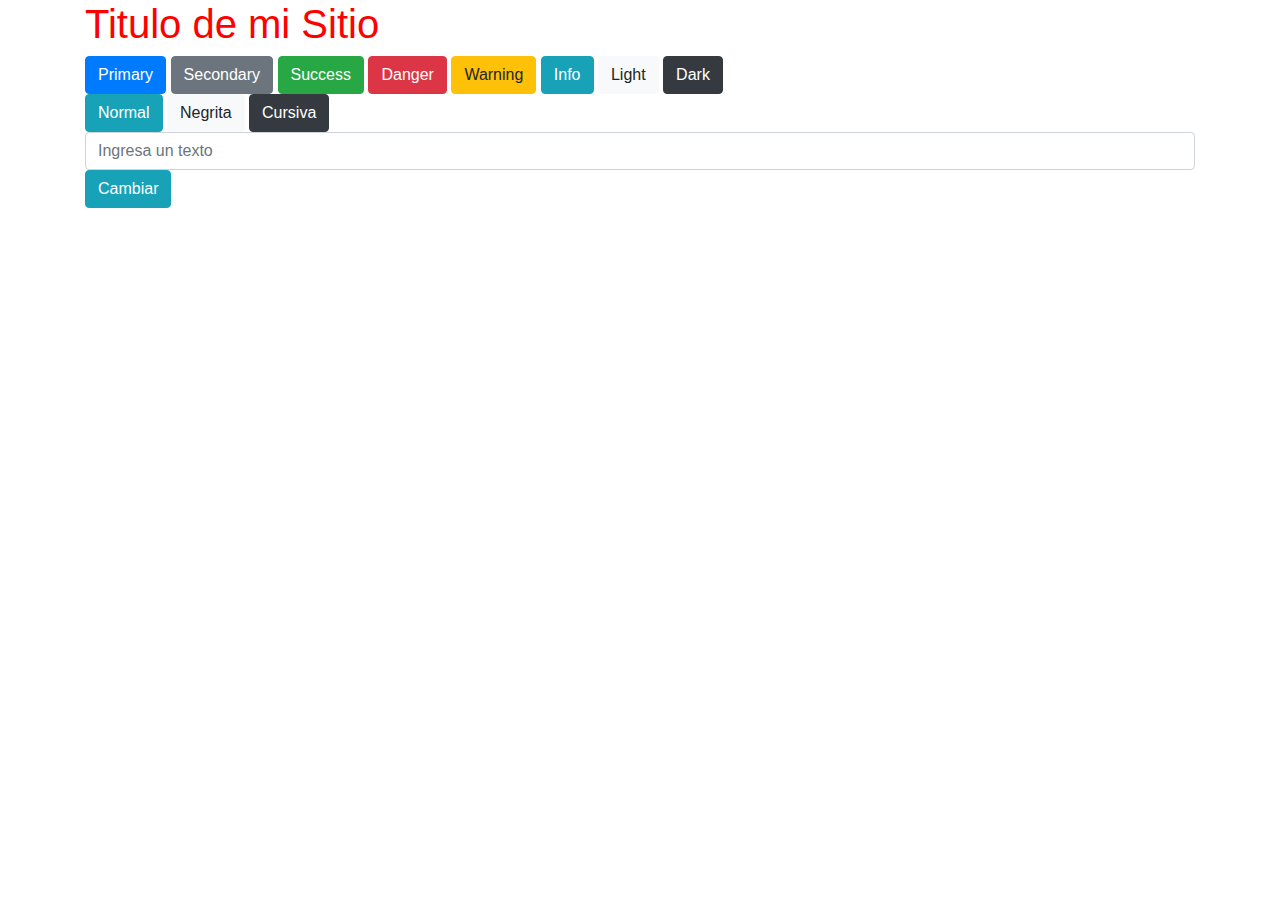
<file: dia10/index.html>
<!DOCTYPE html>
<html lang="en">

<head>
    <meta charset="UTF-8">
    <meta name="viewport" content="width=device-width, initial-scale=1.0">
    <meta http-equiv="X-UA-Compatible" content="ie=edge">
    <link rel="stylesheet" href="https://stackpath.bootstrapcdn.com/bootstrap/4.4.1/css/bootstrap.min.css"
        integrity="sha384-Vkoo8x4CGsO3+Hhxv8T/Q5PaXtkKtu6ug5TOeNV6gBiFeWPGFN9MuhOf23Q9Ifjh" crossorigin="anonymous">
    <title>Document</title>
</head>

<body>

    <main>
        <div class="container">

            <h1 id="titulo">Titulo de mi Sitio</h1>
            <div>
                <button onclick="changeColor('#007bff')" type="button" class="btn btn-primary">Primary</button>
                <button onclick="changeColor('#6c575d')" type="button" class="btn btn-secondary">Secondary</button>
                <button onclick="changeColor('#28a745')" type="button" class="btn btn-success">Success</button>
                <button onclick="changeColor('#dc3545')" type="button" class="btn btn-danger">Danger</button>
                <button onclick="changeColor('#ffc107')" type="button" class="btn btn-warning">Warning</button>
                <button onclick="changeColor('#17a2b8')" type="button" class="btn btn-info">Info</button>
                <button onclick="changeColor('#f8f9fa')" type="button" class="btn btn-light">Light</button>
                <button onclick="changeColor('#343a40')" type="button" class="btn btn-dark">Dark</button>

            </div>

            <div>
                <button onclick="addClass('font-weight-normal')" type="button" class="btn btn-info">Normal</button>
                <button onclick="addClass('font-weight-bold')" type="button" class="btn btn-light">Negrita</button>
                <button onclick="addClass('font-italic')" type="button" class="btn btn-dark">Cursiva</button>

            </div>
            <div>
                <input id="cajaDeTexto" type="text" class="form-control" placeholder="Ingresa un texto" aria-label="Username"
                    aria-describedby="basic-addon1">
                    <button  onclick="changeText()" type="button" class="btn btn-info">Cambiar</button>

            </div>

        </div>
    </main>


    <script src="script.js"></script>
</body>

</html>
</file>
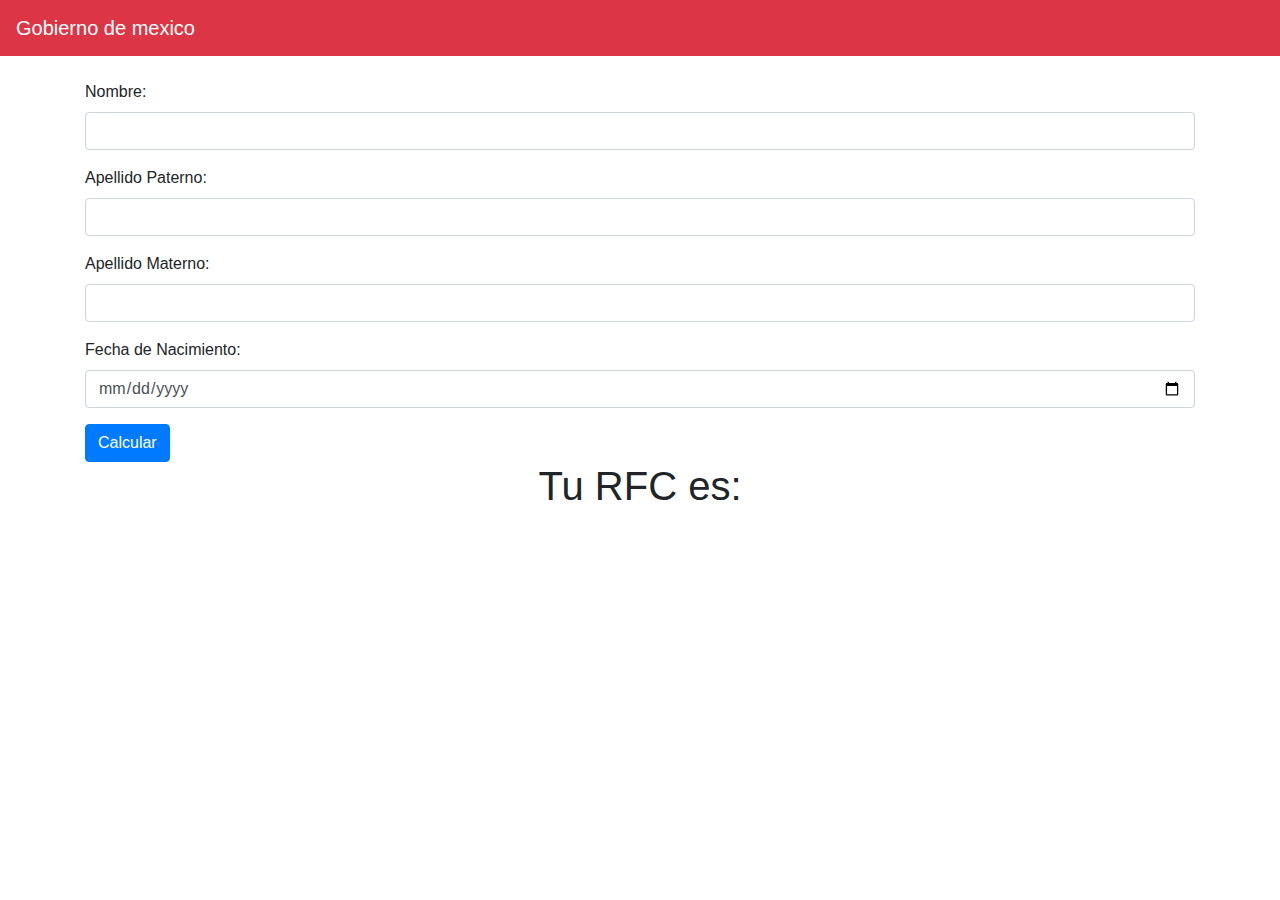
<file: dia11/index.html>
<!DOCTYPE html>
<html lang="en">

<head>
    <meta charset="UTF-8">
    <meta name="viewport" content="width=device-width, initial-scale=1.0">
    <meta http-equiv="X-UA-Compatible" content="ie=edge">
    <link rel="stylesheet" href="https://stackpath.bootstrapcdn.com/bootstrap/4.4.1/css/bootstrap.min.css"
        integrity="sha384-Vkoo8x4CGsO3+Hhxv8T/Q5PaXtkKtu6ug5TOeNV6gBiFeWPGFN9MuhOf23Q9Ifjh" crossorigin="anonymous">
    <title>Document</title>
</head>

<body>
    <!-- Jesus Gualberto Valencia Barajas -->

    <nav class="navbar navbar-light bg-danger">
        <span class="navbar-brand mb-0 h1 text-white">Gobierno de mexico</span>
    </nav>

    <main>
        <br>
        <div class="container">
            <form>
                <div class="form-group">
                    <label for="name">Nombre:</label>
                    <input type="text" class="form-control" id="name">
                </div>
                <div class="form-group">
                    <label for="lastName1">Apellido Paterno:</label>
                    <input type="text" class="form-control" id="lastName1">
                </div>
                <div class="form-group">
                    <label for="lastName2">Apellido Materno:</label>
                    <input type="text" class="form-control" id="lastName2">
                </div>
                <div class="form-group">
                        <label for="birthday">Fecha de Nacimiento:</label>
                        <input type="date" class="form-control" id="birthday">
                    </div>
                <button onclick="getRFC()" type="button" class="btn btn-primary">Calcular</button>

            </form>
        </div>
    </main>

    <section>
        <h1 class="text-center" id="newRFC"> Tu RFC es: </h1>
    </section>

    <script src="script.js"></script>
</body>

</html>
</file>
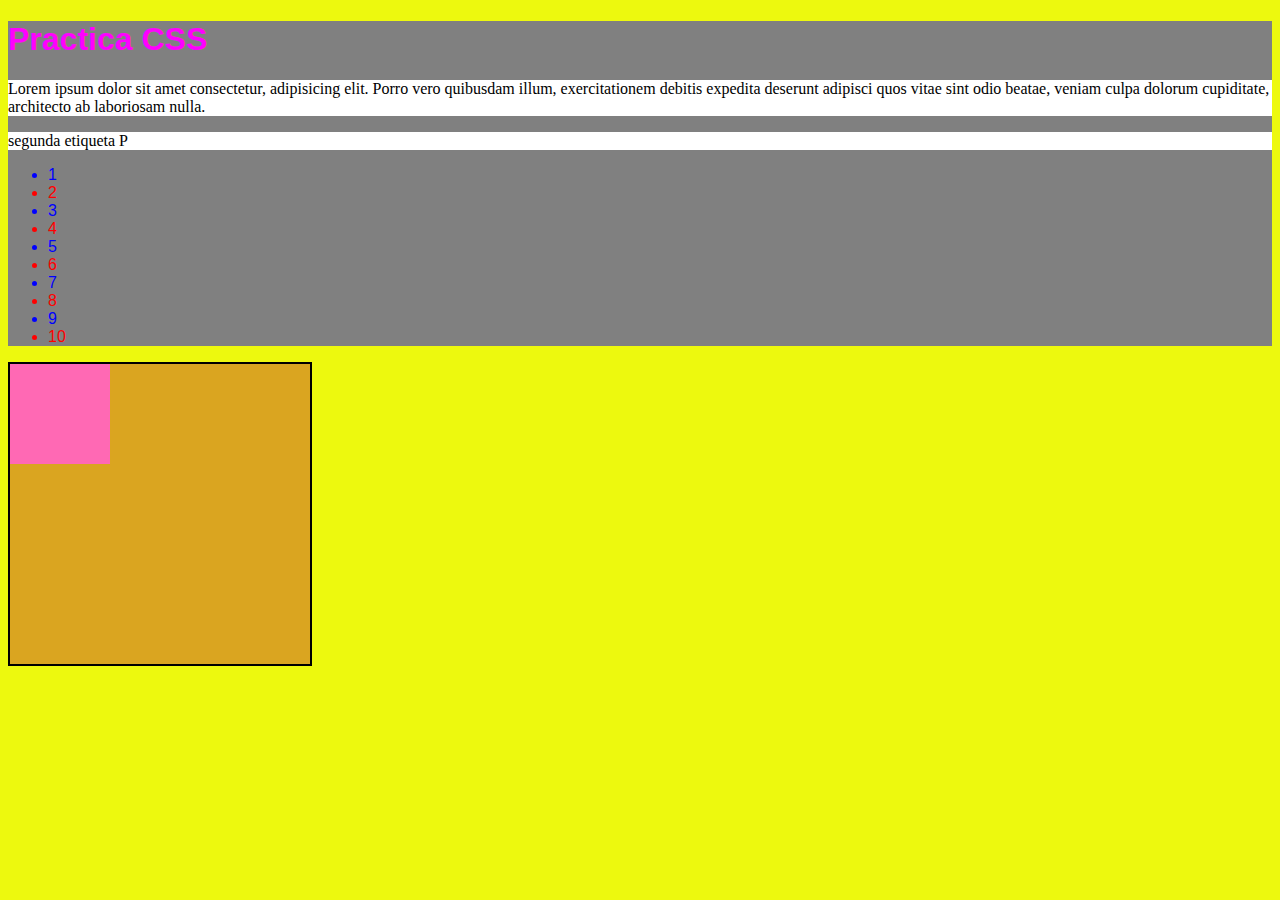
<file: dia2/index.html>
<!DOCTYPE html>
<html lang="en">

<head>
    <meta charset="UTF-8">
    <meta name="viewport" content="width=device-width, initial-scale=1.0">
    <meta http-equiv="X-UA-Compatible" content="ie=edge">
    <link rel="stylesheet" href="style.css">
    <title>Document</title>
</head>

<body>
    <main>
        <h1 id="titulo"> Practica CSS</h1>
        <p>Lorem ipsum dolor sit amet consectetur, adipisicing elit. Porro vero quibusdam illum, exercitationem debitis
            expedita deserunt adipisci quos vitae sint odio beatae, veniam culpa dolorum cupiditate, architecto ab
            laboriosam nulla.</p>
        <p>segunda etiqueta P</p> 
        <ul >
            <li class="impar">1</li>
            <li class="par">2</li>
            <li class="impar">3</li>
            <li class="par">4</li>
            <li class="impar">5</li>
            <li class="par">6</li>
            <li class="impar">7</li>
            <li class="par">8</li>
            <li class="impar">9</li>
            <li class="par">10</li>
        </ul>   
    </main>
    <section class="caja">
        <div class="square">

        </div>
    </section>
</body>

</html>
</file>
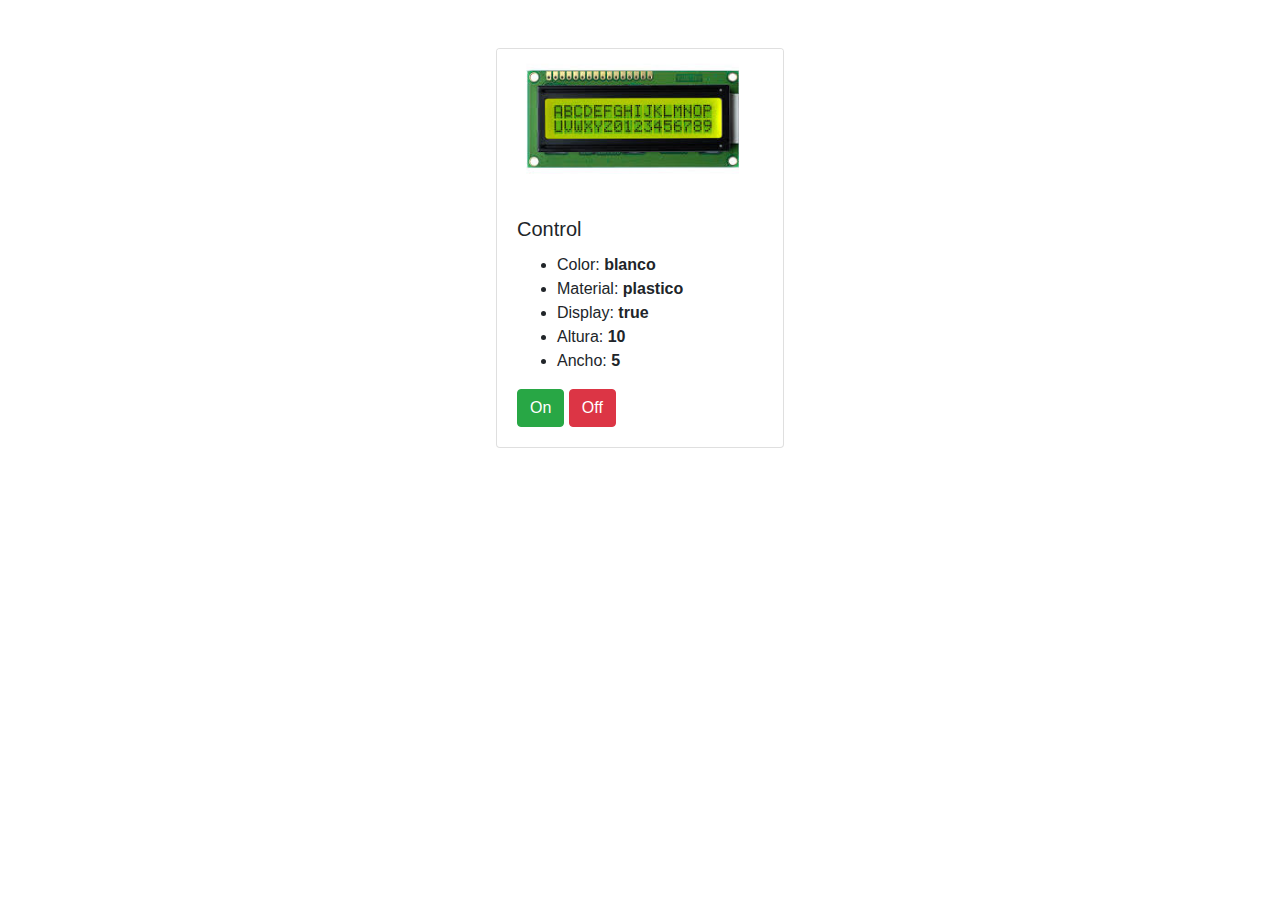
<file: dia9/index.html>
<!DOCTYPE html>
<html lang="en">

<head>
    <meta charset="UTF-8">
    <meta name="viewport" content="width=device-width, initial-scale=1.0">
    <link rel="stylesheet" href="https://stackpath.bootstrapcdn.com/bootstrap/4.4.1/css/bootstrap.min.css"
        integrity="sha384-Vkoo8x4CGsO3+Hhxv8T/Q5PaXtkKtu6ug5TOeNV6gBiFeWPGFN9MuhOf23Q9Ifjh" crossorigin="anonymous">
    <meta http-equiv="X-UA-Compatible" content="ie=edge">
    <title>Document</title>
</head>

<body>

    <section>
        <div class=" container d-flex justify-content-center mt-5">
            <div class="card " style="width: 18rem;">
                <img src="display.jpeg" class="card-img-top " alt="...">
                <div class="card-body">
                    <h5 class="card-title">Control</h5>
                    <ul>
                        <li>Color: <b id="color"> cargando... </b> </li>
                        <li>Material: <b id="material"> cargando...</b> </li>
                        <li>Display: <b id="display"> cargando...</b> </li>
                        <li>Altura: <b id="altura"> cargando...</b> </li>
                        <li>Ancho: <b id="ancho"> cargando...</b> </li>
                    </ul>
                    <a href="#" class="btn btn-success " onclick="control.botones.encender()">On</a>
                    <a href="#" class="btn btn-danger " onclick="control.botones.apagar()">Off</a>
                </div>
            </div>
        </div>
    </section>


    <!-- <button onclick="alerta()">Alerta</button> -->
    <script src="script.js"></script>
</body>

</html>
</file>
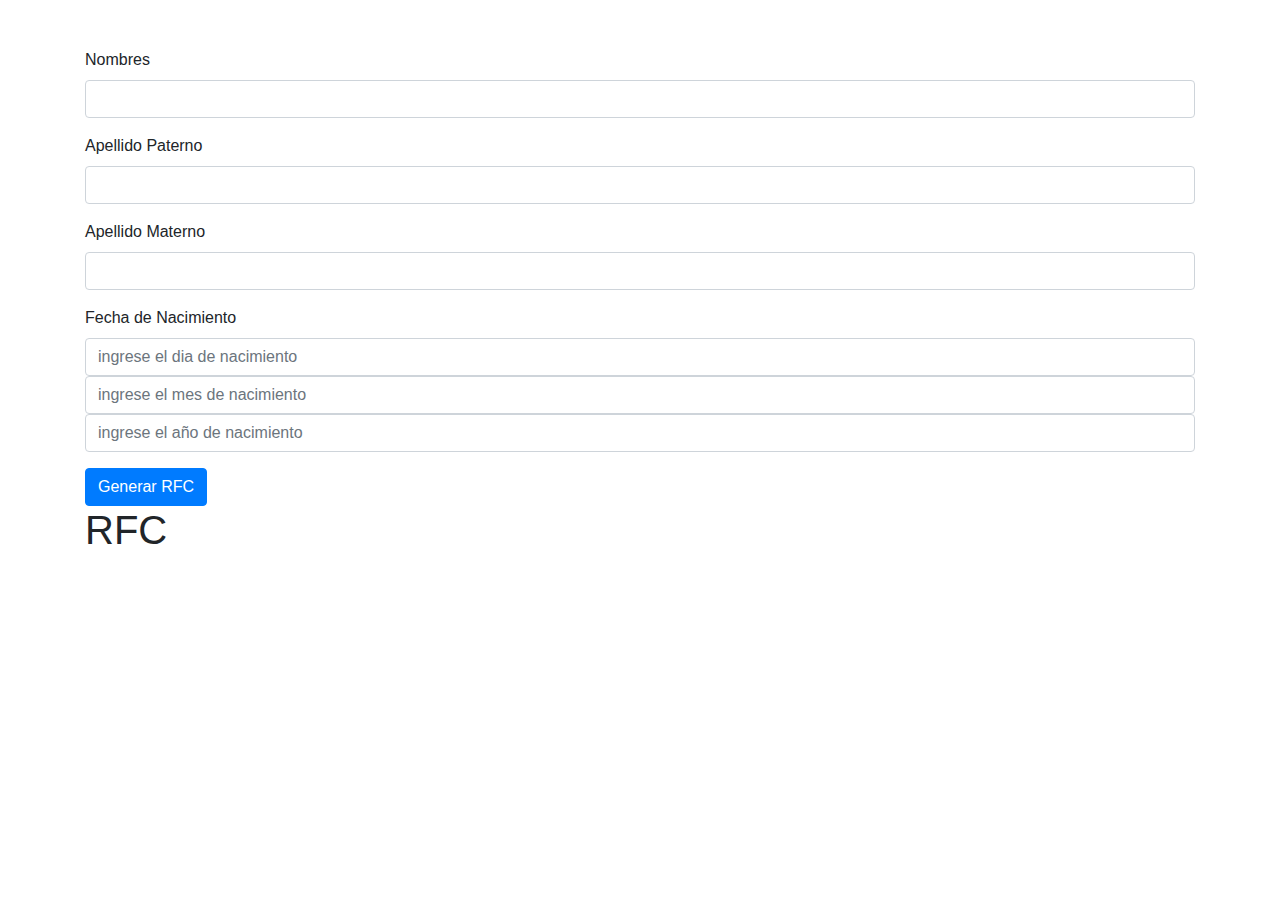
<file: ejercicio10/index.html>
<!DOCTYPE html>
<html lang="en">

<head>
    <meta charset="UTF-8">
    <meta name="viewport" content="width=device-width, initial-scale=1.0">
    <meta http-equiv="X-UA-Compatible" content="ie=edge">
    <link rel="stylesheet" href="https://stackpath.bootstrapcdn.com/bootstrap/4.4.1/css/bootstrap.min.css"
        integrity="sha384-Vkoo8x4CGsO3+Hhxv8T/Q5PaXtkKtu6ug5TOeNV6gBiFeWPGFN9MuhOf23Q9Ifjh" crossorigin="anonymous">
    <title>Document</title>
</head>

<body>
    <section>
        <div class="container mt-5">
            <form>
                <div class="form-group">
                    <label for="exampleInputEmail1">Nombres</label>
                    <input id="nombre" type="text" class="form-control" id="exampleInputEmail1" aria-describedby="emailHelp">

                </div>
                <div class="form-group">
                    <label for="exampleInputPassword1">Apellido Paterno</label>
                    <input id="apellidoP" type="text" class="form-control" id="exampleInputPassword1">
                </div>

                <div class="form-group">
                        <label for="exampleInputPassword1">Apellido Materno</label>
                        <input id="apellidoM" type="text" class="form-control" id="exampleInputPassword1">
                    </div>

                <div class="form-group">
                    <label for="exampleInputEmail1">Fecha de Nacimiento</label>
                    <input id="dia" type="number"  placeholder="ingrese el dia de nacimiento" class="form-control" id="exampleInputEmail1" aria-describedby="emailHelp">
                    <input id="mes" type="number"  placeholder="ingrese el mes de nacimiento" class="form-control" id="exampleInputEmail1" aria-describedby="emailHelp">
                    <input id="año" type="number"  placeholder="ingrese el año de nacimiento" class="form-control" id="exampleInputEmail1" aria-describedby="emailHelp">

                </div>

                <!-- <div class="form-group">
                    <label for="exampleInputEmail1">Homoclave</label>
                    <input id="homoclave" type="text" class="form-control" id="exampleInputEmail1" aria-describedby="emailHelp">

                </div> -->

                <button onclick="generaRfc()"  class="btn btn-primary">Generar RFC</button>

                <h1 id="titulo" >RFC</h1>
            </form>
        </div>
    </section>


    <script src="script.js"></script>
</body>

</html>
</file>
<file: dia2/style.css>
*{
    font-family: Arial;
}

p {
    color: black;
    background: white;
    font-family: Cambria, Cochin, Georgia, Times, 'Times New Roman', serif;
}

body {
    background: #edf90e;
}

main {
    background: gray;
}

/* selectores por clase*/

.par{
    color: red;
}

.impar{
    color: blue;
}

.caja{
    background: goldenrod;
    height: 300px;
    width: 300px;
    border: 2px solid black;
    
}

.square{
    background: hotpink;
    height: 100px;
    width: 100px;
    

}

/*selectores por id*/

#titulo{
    color: fuchsia;
}
</file>
